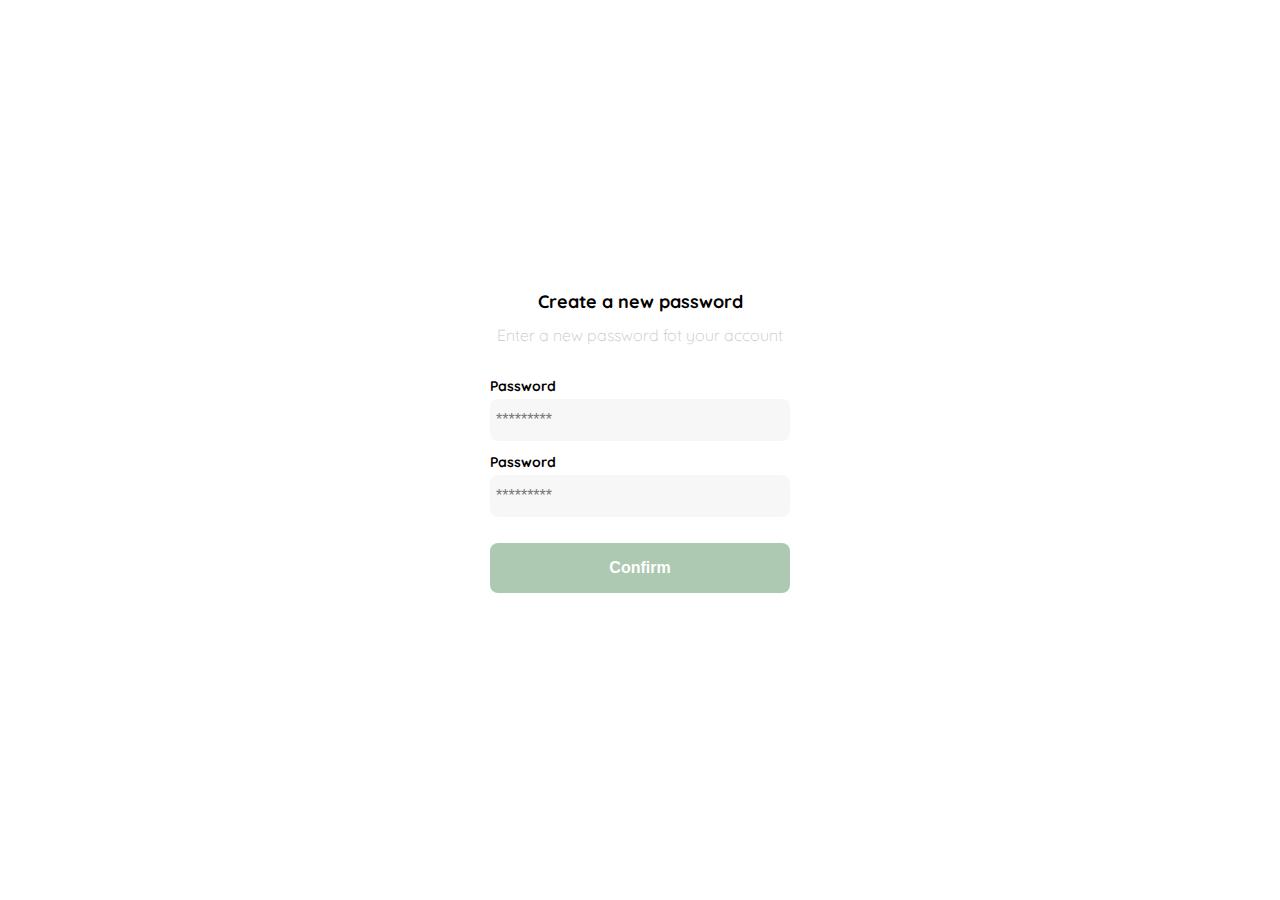
<file: clase-1/clase1.html>
<!DOCTYPE html> 
<html lang="en">
	<head>
    	<meta charset="UTF-8">
    	<meta http-equiv="X-UA-Compatible" content="IE=edge">
    	<meta name="viewport" content="width=device-width, initial-scale=1.0">
		<link rel="preconnect" href="https://fonts.googleapis.com">
		<link rel="preconnect" href="https://fonts.gstatic.com" crossorigin>
		<link href="https://fonts.googleapis.com/css2?family=Quicksand:wght@300;500;700&family=Roboto:wght@300;400;500;900&display=swap" rel="stylesheet">
    	<title>Document</title>
    	<!-- <link rel="stylesheet" href="./normalize.css">
    	<link rel="stylesheet" href="style.css"> --> 
			<style>
				:root {
					--white: #FFFFFF;
					--black: #000000;
					--very-light-pink: #c7c7c7;
					--text-input-field: #f7f7f7;
					--hospital-green: #ADC9B2;
					--sm: 14px;
					--md: 16px;
					--lg: 18px;
			}
			/* * {
					box-sizing: border-box;
			} */

			/* html {
					font-size: 62.5%;
			} */

			body {
					margin: 0;
					font-family: 'Quicksand', sans-serif;


			}

			.login {
					width: 100%;
					height: 100vh;
					display: grid;
					place-items: center;
			}

			.form-container {
					display: grid;
					grid-template-rows: auto 1fr auto;
					width: 300px;
			}

			.logo {
				width: 150px;
				margin-bottom: 48px;
				justify-self: center; 
				display: none;
			}

			.title {
					font-size: var(--lg);
					margin-bottom: 12px;
					text-align: center;
			}

			.subtitle {
					color: var(--very-light-pink);
					font-size: var(--md);
					font-weight: 300;
					margin-top: 0;
					margin-bottom: 32px;
					text-align: center;
			}
			.form {
				display: flex;
				flex-direction: column;
			}

			.label {
					font-size: var(--sm);
					font-weight: bold;
					margin-bottom: 4px;

			}

			.input {
					background-color: var(--text-input-field);
					border: none;
					border-radius: 8px;
					height: 30px;
					font-size: var(--md);
					padding: 6px;
					margin-bottom: 12px;
			}

			.primary-button {
				background-color: var(--hospital-green);
				border-radius: 8px;
				border: none;
				color: var(--white);
				width: 100%;
				cursor: pointer;
				font-size: var(--md);
				font-weight: bold;
				height: 50px;
			}
			.login-button {
				margin-top: 14px;
				margin-bottom: 30px;
			}

			@media (max-width: 640px) {
				.logo {
					display: block;
				}
			}
			</style>
	</head>
	<body>
    <div class="login">
			<div class="form-container">
				<img src="./logos/Platzi_YardSale_Logos/logo_yard_sale.svg" alt="logo" class="logo">

				<h1 class="title">Create a new password</h1>
				<p class="subtitle">Enter a new password fot your account</p>

				<form action="/" class="form">
					<label for="password" class="label">Password</label>
					<input type="pasword" name="" id="password" placeholder="*********" class="input input-password">
					<label for="new-password" class="label">Password</label>
					<input type="pasword"  id="new-password" placeholder="*********" class="input input-password">

					<input type="submit" value="Confirm" class="primary-button login-button">
				</form>
			</div>

		</div>
	</body>
</html>
</file>
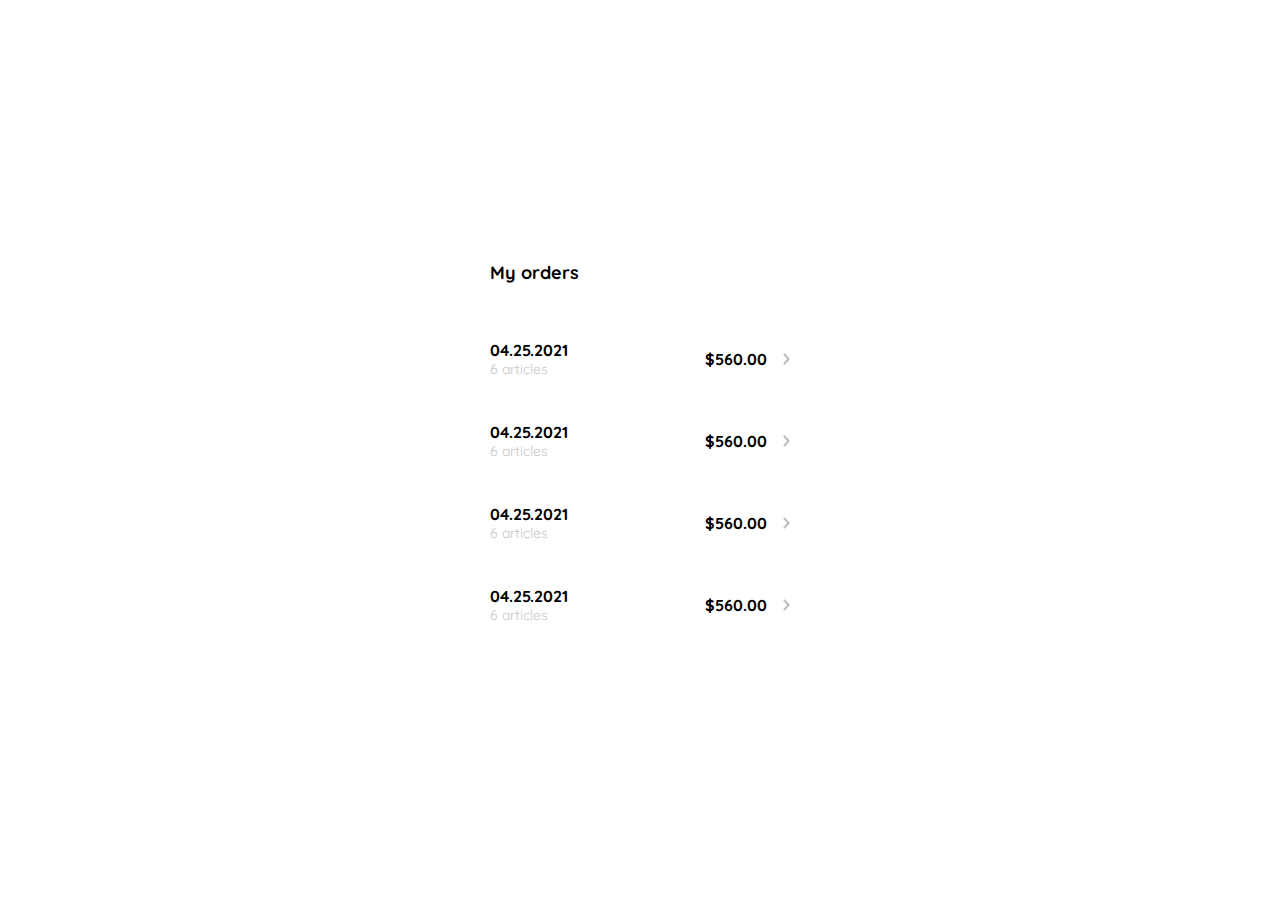
<file: clase-1/clase10.html>
<!DOCTYPE html>
<html lang="en">
	<head>
		<meta charset="UTF-8">
		<meta http-equiv="X-UA-Compatible" content="IE=edge">
		<meta name="viewport" content="width=device-width, initial-scale=1.0">
		<link rel="preconnect" href="https://fonts.googleapis.com">
		<link rel="preconnect" href="https://fonts.gstatic.com" crossorigin>
		<link href="https://fonts.googleapis.com/css2?family=Quicksand:wght@300;500;700&family=Roboto:wght@300;400;500;900&display=swap" rel="stylesheet">
		<title>Document</title>
		<style>
			:root {
					--white: #FFFFFF;
					--black: #000000;
					--very-light-pink: #c7c7c7;
					--text-input-field: #f7f7f7;
					--hospital-green: #ADC9B2;
					--sm: 14px;
					--md: 16px;
					--lg: 18px;
			}
			/* * {
					box-sizing: border-box;
			} */

			/* html {
					font-size: 62.5%;
			} */

			body {
					margin: 0;
					font-family: 'Quicksand', sans-serif;
			}
			.my-order {
				width: 100%;
				height: 100vh;
				display: grid;
				place-items: center;
			}
			.title {
				font-size: var(--lg);
				margin-bottom: 40px;
			}
			.my-order-container {
				display: grid;
				grid-template-rows: auto 1fr auto;
				width: 300px;

			}
			.my-order-content {
				display: flex;
				flex-direction: column;
			}
			.order {
				display: grid;
				grid-template-columns: auto 1fr auto;
				gap: 16px;
				align-items: center;
				margin-bottom: 12px;
				
				
			}
			.order p:nth-child(1) {
				display: flex;
				flex-direction: column;
			}
			.order p span:nth-child(1) {
				font-size: var(--md);
				font-weight: bold;
			}
			
			.order p span:nth-child(2) {
				font-size: var(--sm);
				color: var(--very-light-pink);
			}
			.order p:nth-child(2) {
				text-align: end;
				font-weight: bold;
				
			}
			
		</style>
	</head>
	<body>
    <main class="my-order">
			<div class="my-order-container">
				<h1 class="title">My orders</h1>

				<div class="my-order-content">
					<div class="order">
							<p>
								<span>04.25.2021</span>
								<span>6 articles</span>
							</p>
							<p>$560.00</p>
							<img src="./icons/flechita.svg" alt="arrow">
					</div>
					<div class="order">
						<p>
							<span>04.25.2021</span>
							<span>6 articles</span>
						</p>
						<p>$560.00</p>
						<img src="./icons/flechita.svg" alt="arrow">
					</div>
					<div class="order">
					<p>
						<span>04.25.2021</span>
						<span>6 articles</span>
					</p>
					<p>$560.00</p>
					<img src="./icons/flechita.svg" alt="arrow">
					</div>
					<div class="order">
						<p>
							<span>04.25.2021</span>
							<span>6 articles</span>
						</p>
						<p>$560.00</p>
						<img src="./icons/flechita.svg" alt="arrow">
						</div>
		
			
				
				
				</div>
			</div>
		</main>
	</body>
</html>
</file>
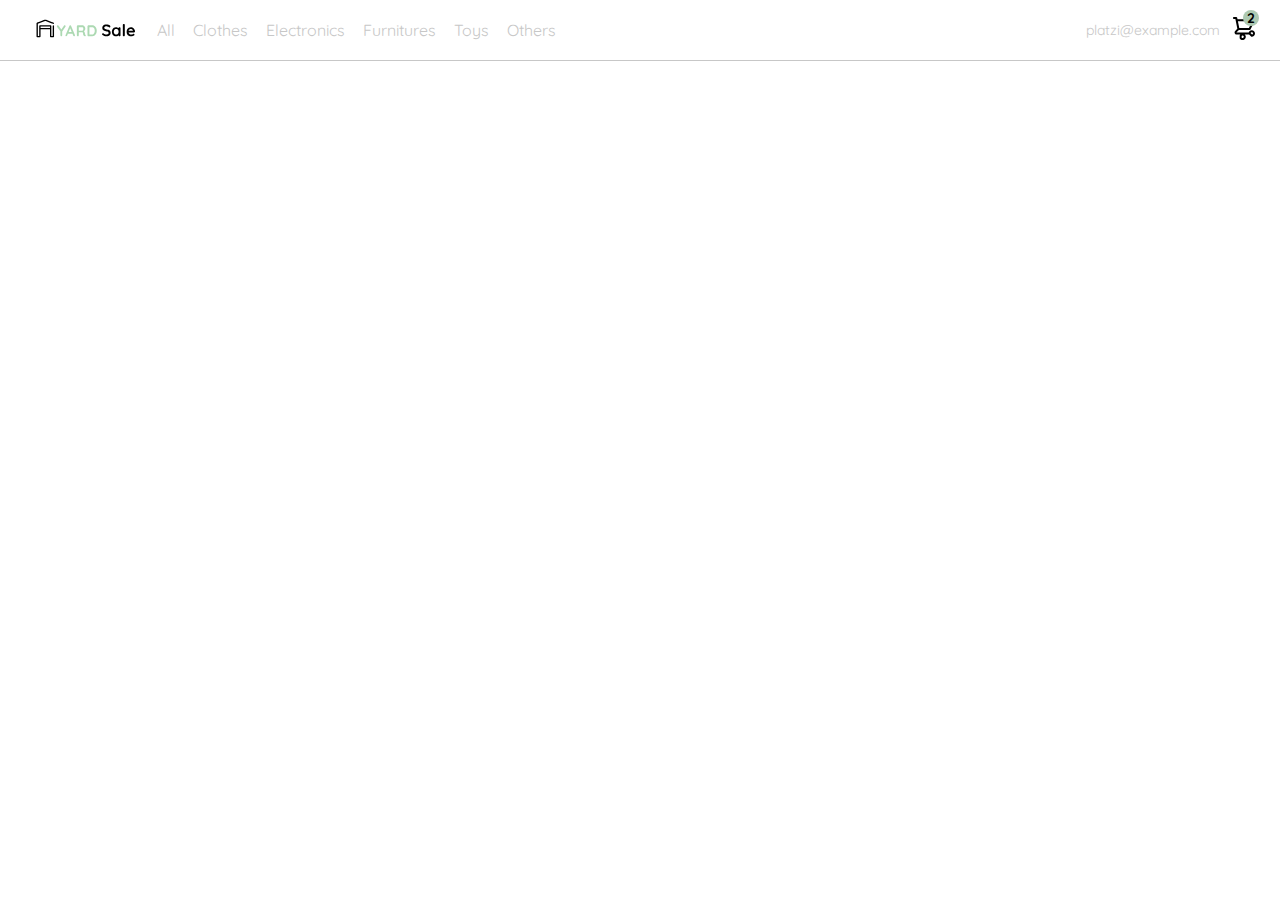
<file: clase-1/clase11.html>
<!DOCTYPE html>
<html lang="en">
	<head>
    <meta charset="UTF-8">
    <meta http-equiv="X-UA-Compatible" content="IE=edge">
    <meta name="viewport" content="width=device-width, initial-scale=1.0">
		<link rel="preconnect" href="https://fonts.googleapis.com">
		<link rel="preconnect" href="https://fonts.gstatic.com" crossorigin>
		<link href="https://fonts.googleapis.com/css2?family=Quicksand:wght@300;500;700&family=Roboto:wght@300;400;500;900&display=swap" rel="stylesheet">
    <title>Document</title>
		<style>
			:root {
					--white: #FFFFFF;
					--black: #000000;
					--very-light-pink: #c7c7c7;
					--text-input-field: #f7f7f7;
					--hospital-green: #ADC9B2;
					--sm: 14px;
					--md: 16px;
					--lg: 18px;
			}
			/* * {
					box-sizing: border-box;
			} */

			/* html {
					font-size: 62.5%;
			} */

			body {
					margin: 0;
					font-family: 'Quicksand', sans-serif;


			}
			nav {
				display: flex;
				justify-content: space-between;
				padding: 0 24px;
				border-bottom: 1px solid var(--very-light-pink);
			}
			.menu {
				display: none;
			}
			.logo {
				width: 100px;
			}
			.navbar-left ul, 
			.navbar-right ul {
				
				list-style: none;
				padding: 0;
				margin: 0;
				display: flex;
				align-items: center;
				height: 60px;
			}
			.navbar-left {
				display: flex;
				margin-left: 12px;
			}
			.navbar-left ul {
			
				margin-left: 12px;
			}
			.navbar-left ul li a, .navbar-right ul li a {
				text-decoration: none;
				color: var(--very-light-pink);
				border: 1px solid var(--white);
				padding: 8px;
				border-radius: 8px;
				
			}
			.navbar-left ul li a:hover, .navbar-right ul li a:hover {
				
				border: 1px solid var(--hospital-green);
				color: var(--hospital-green);
				
			}
			.navbar-email {
				color: var(--very-light-pink);
				font-size: var(--sm);
				margin-right: 12px;
			}
			.navbar-shopping-cart {
				position: relative;
			}
			.navbar-shopping-cart div {
				width: 16px;
				height: 16px;
				background-color: var(--hospital-green);
				border-radius:  50%;
				font-size: var(--sm);
				font-weight: bold;
				position: absolute;
				top: -6px;
				right: -3px;
				display: flex;
				justify-content: center;
				align-items: center;
			}

			@media (max-width: 640px) {
				.menu {
					display: block;
				}
				.navbar-left ul {
					display: none;
				}
				.navbar-email {
					display: none;
				}
			}
		</style>
	</head>
	<body>
    <nav>
			<img src="./icons/icon_menu.svg" alt="menu" class="menu">

			<div class="navbar-left">
				<img src="./logos/Platzi_YardSale_Logos/logo_yard_sale.svg" alt="logo" class="logo">

				<ul>
					<li>
						<a href="/">All</a>
					</li>
					<li>
						<a href="/">Clothes</a>
					</li>
					<li>
						<a href="/">Electronics</a>
					</li>
					<li>
						<a href="/">Furnitures</a>
					</li>
					<li>
						<a href="/">Toys</a>
					</li>
					<li>
						<a href="/">Others</a>
					</li>
				</ul>
			</div>
			<div class="navbar-right">
				<ul>
					<li class="navbar-email">platzi@example.com</li>
					<li class="navbar-shopping-cart">
						<img src="./icons/icon_shopping_cart.svg" alt="shopping cart">
						<div>2</div>
					</li>
				</ul>
			</div>
		</nav>
	</body>
</html>
</file>
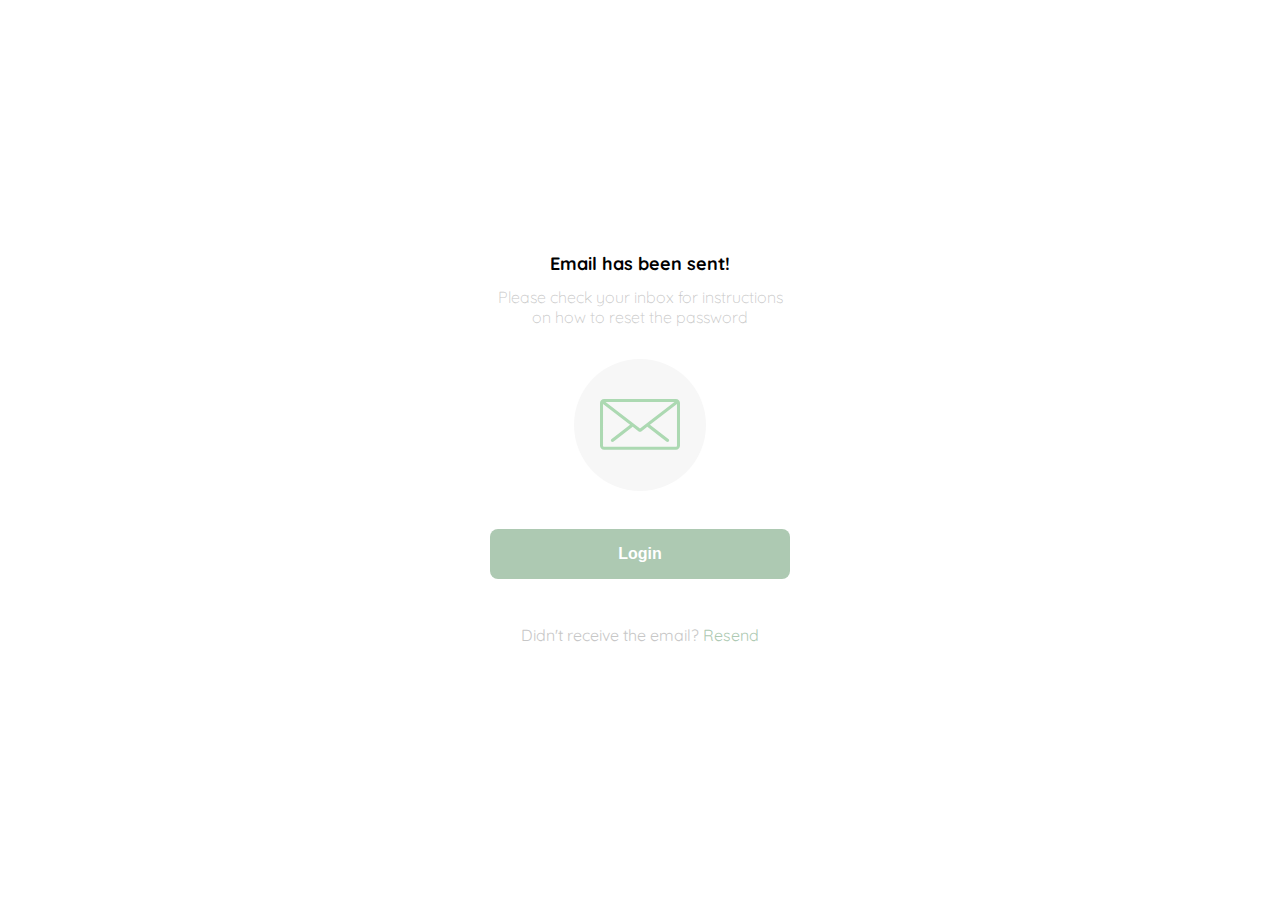
<file: clase-1/clase2.html>
<!DOCTYPE html> 
<html lang="en">
	<head>
    	<meta charset="UTF-8">
    	<meta http-equiv="X-UA-Compatible" content="IE=edge">
    	<meta name="viewport" content="width=device-width, initial-scale=1.0">
			<link rel="preconnect" href="https://fonts.googleapis.com">
			<link rel="preconnect" href="https://fonts.gstatic.com" crossorigin>
			<link href="https://fonts.googleapis.com/css2?family=Quicksand:wght@300;500;700&family=Roboto:wght@300;400;500;900&display=swap" rel="stylesheet">
    	<title>Document</title>
    	<!-- <link rel="stylesheet" href="./normalize.css">
    	<link rel="stylesheet" href="style.css"> --> 
			<style>
				:root {
					--white: #FFFFFF;
					--black: #000000;
					--very-light-pink: #c7c7c7;
					--text-input-field: #f7f7f7;
					--hospital-green: #ADC9B2;
					--sm: 14xp;
					--md: 16px;
					--lg: 18px;
			}
			/* * {
					box-sizing: border-box;
			} */

			/* html {
					font-size: 62.5%;
			} */

			body {
					margin: 0;
					font-family: 'Quicksand', sans-serif;


			}

			.login {
					width: 100%;
					height: 100vh;
					display: grid;
					place-items: center;
			}

			.form-container {
					display: grid;
					grid-template-rows: auto 1fr auto;
					width: 300px;
					justify-items: center;
			}

			.logo {
				width: 150px;
				margin-bottom: 48px;
				justify-self: center; 
				display: none;
			}

			.title {
					font-size: var(--lg);
					margin-bottom: 12px;
					text-align: center;
			}

			.subtitle {
					color: var(--very-light-pink);
					font-size: var(--md);
					font-weight: 300;
					margin-top: 0;
					margin-bottom: 32px;
					text-align: center;
			}

			.email-image {
				width: 132px;
				height: 132px;
				border-radius: 50%;
				background-color: var(--text-input-field);
				display: flex;
				justify-content: center;
				align-items: center;
				margin-bottom: 24px;
			}
			
			.email-image img {
				width: 80px;
			}

			.resend {
				font-size: var(--sm);
			}

			.resend span {
				color: var(--very-light-pink);
			}

			.resend a {
				color: var(--hospital-green);
				text-decoration: none;
			}


			.primary-button {
				background-color: var(--hospital-green);
				border-radius: 8px;
				border: none;
				color: var(--white);
				width: 100%;
				cursor: pointer;
				font-size: var(--md);
				font-weight: bold;
				height: 50px;
			}
			.login-button {
				margin-top: 14px;
				margin-bottom: 30px;
			}

			@media (max-width: 640px) {
				.logo {
					display: block;
				}
			}
			</style>
	</head>
	<body>
    <div class="login">
			<div class="form-container">
				<img src="./logos/Platzi_YardSale_Logos/logo_yard_sale.svg" alt="logo" class="logo">

				<h1 class="title">Email has been sent!</h1>
				<p class="subtitle">Please check your inbox for instructions on how to reset the password </p>

				<div class="email-image">
					<img src="./icons/email.svg" alt="email">

				</div>
         
				<button class="primary-button login-button">Login</button>

				<p class="resend">
					<span>Didn't receive the email?</span>
					<a href="">Resend</a>
				</p>
			
			</div>
		</div>
	</body>
</html>
</file>
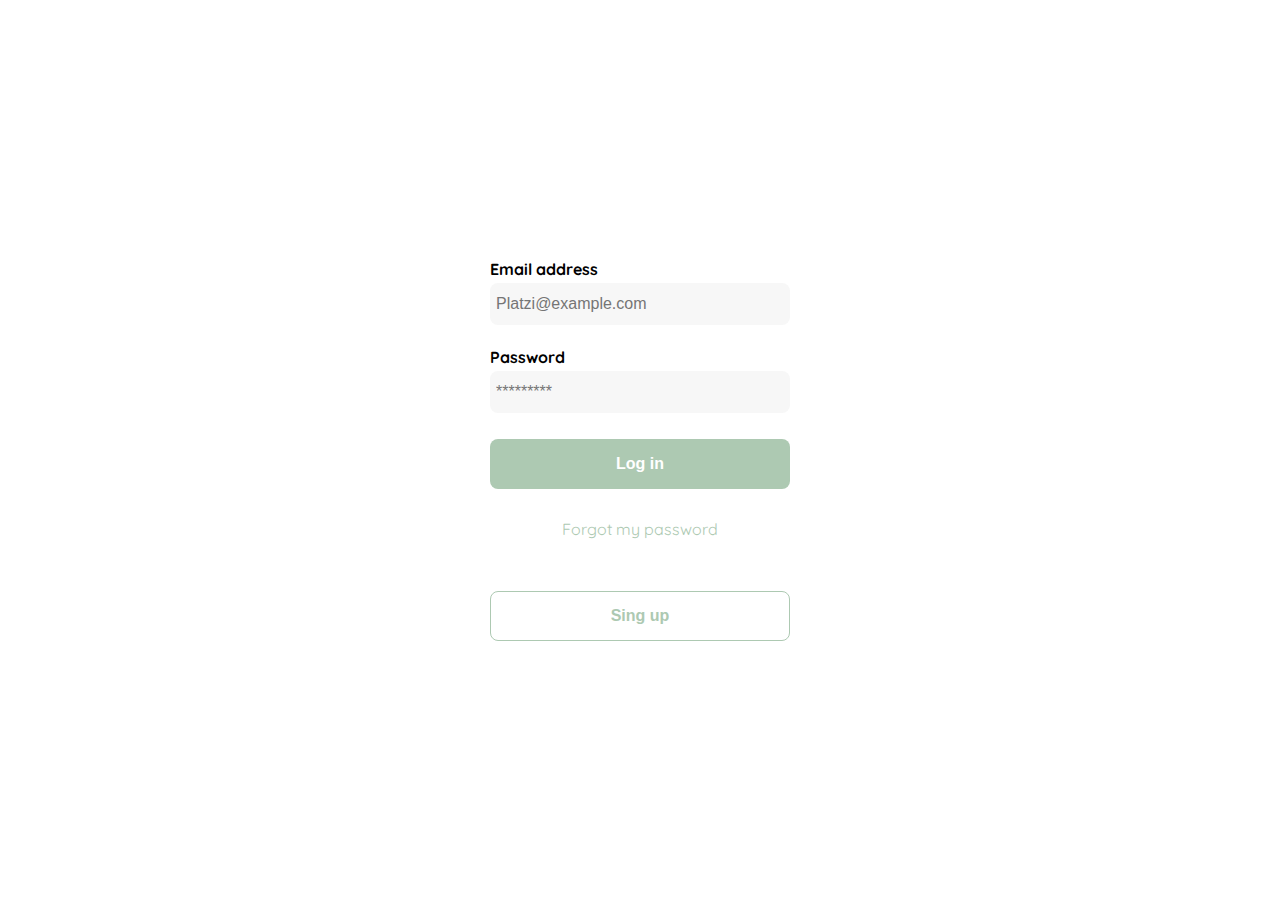
<file: clase-1/clase3.html>
<!DOCTYPE html> 
<html lang="en">
	<head>
    	<meta charset="UTF-8">
    	<meta http-equiv="X-UA-Compatible" content="IE=edge">
    	<meta name="viewport" content="width=device-width, initial-scale=1.0">
			<link rel="preconnect" href="https://fonts.googleapis.com">
			<link rel="preconnect" href="https://fonts.gstatic.com" crossorigin>
			<link href="https://fonts.googleapis.com/css2?family=Quicksand:wght@300;500;700&family=Roboto:wght@300;400;500;900&display=swap" rel="stylesheet">
    	<title>Document</title>
    	<!-- <link rel="stylesheet" href="./normalize.css">
    	<link rel="stylesheet" href="style.css"> --> 
			<style>
				:root {
					--white: #FFFFFF;
					--black: #000000;
					--very-light-pink: #c7c7c7;
					--text-input-field: #f7f7f7;
					--hospital-green: #ADC9B2;
					--sm: 14xp;
					--md: 16px;
					--lg: 18px;
			}
			/* * {
					box-sizing: border-box;
			} */

			/* html {
					font-size: 62.5%;
			} */

			body {
					margin: 0;
					font-family: 'Quicksand', sans-serif;


			}

			.login {
					width: 100%;
					height: 100vh;
					display: grid;
					place-items: center;
			}

			.form-container {
					display: grid;
					grid-template-rows: auto 1fr auto;
					width: 300px;
			}

			.logo {
				width: 150px;
				margin-bottom: 48px;
				justify-self: center; 
				display: none;
			}

			
			
			.form {
				display: flex;
				flex-direction: column;
			}

			.form a {
				color: var(--hospital-green);
				font-size: var(--sm);
				text-align: center;
				text-decoration: none;
				margin-bottom: 52px;
			}

			.label {
					font-size: var(--sm);
					font-weight: bold;
					margin-bottom: 4px;

			}

			.input {
					background-color: var(--text-input-field);
					border: none;
					border-radius: 8px;
					height: 30px;
					font-size: var(--md);
					padding: 6px;
					margin-bottom: 12px;
			}
			
			.input-email {
				margin-bottom: 22px;


			}
			.primary-button {
				background-color: var(--hospital-green);
				border-radius: 8px;
				border: none;
				color: var(--white);
				width: 100%;
				cursor: pointer;
				font-size: var(--md);
				font-weight: bold;
				height: 50px;
			}
			.secondary-button {
				background-color: var(--white);
				border-radius: 8px;
				border: 1px solid var(--hospital-green);
				color: var(--hospital-green);
				width: 100%;
				cursor: pointer;
				font-size: var(--md);
				font-weight: bold;
				height: 50px;
			}

			.login-button {
				margin-top: 14px;
				margin-bottom: 30px;
			}
			/* @media (min-width:639px){
				.secondary-button {
					margin-bottom: 2px;


				}
			}	 */
			@media (max-width: 640px) {
				.logo {
					display: block;
				}
				.secondary-button {
					width: 300px;
					position: absolute;
					bottom: 0;
					margin-bottom: 24px;
				}
			}
			</style>
	</head>
	<body>
    <div class="login">
			<div class="form-container">
				<img src="./logos/Platzi_YardSale_Logos/logo_yard_sale.svg" alt="logo" class="logo">


				<form action="/" class="form">
					<label for="email" class="label">Email address</label>
					<input type="text"  id="email" placeholder="Platzi@example.com" class="input input-email">
					<label for="password" class="label">Password</label>
					<input type="pasword"  id="password" placeholder="*********" class="input input-password">

					<input type="submit" value="Log in" class="primary-button login-button">
					<a href="/">Forgot my password</a>

				</form>

				<button class="secondary-button signup-button">Sing up</button>
			</div>

		</div>
	</body>
</html>
</file>
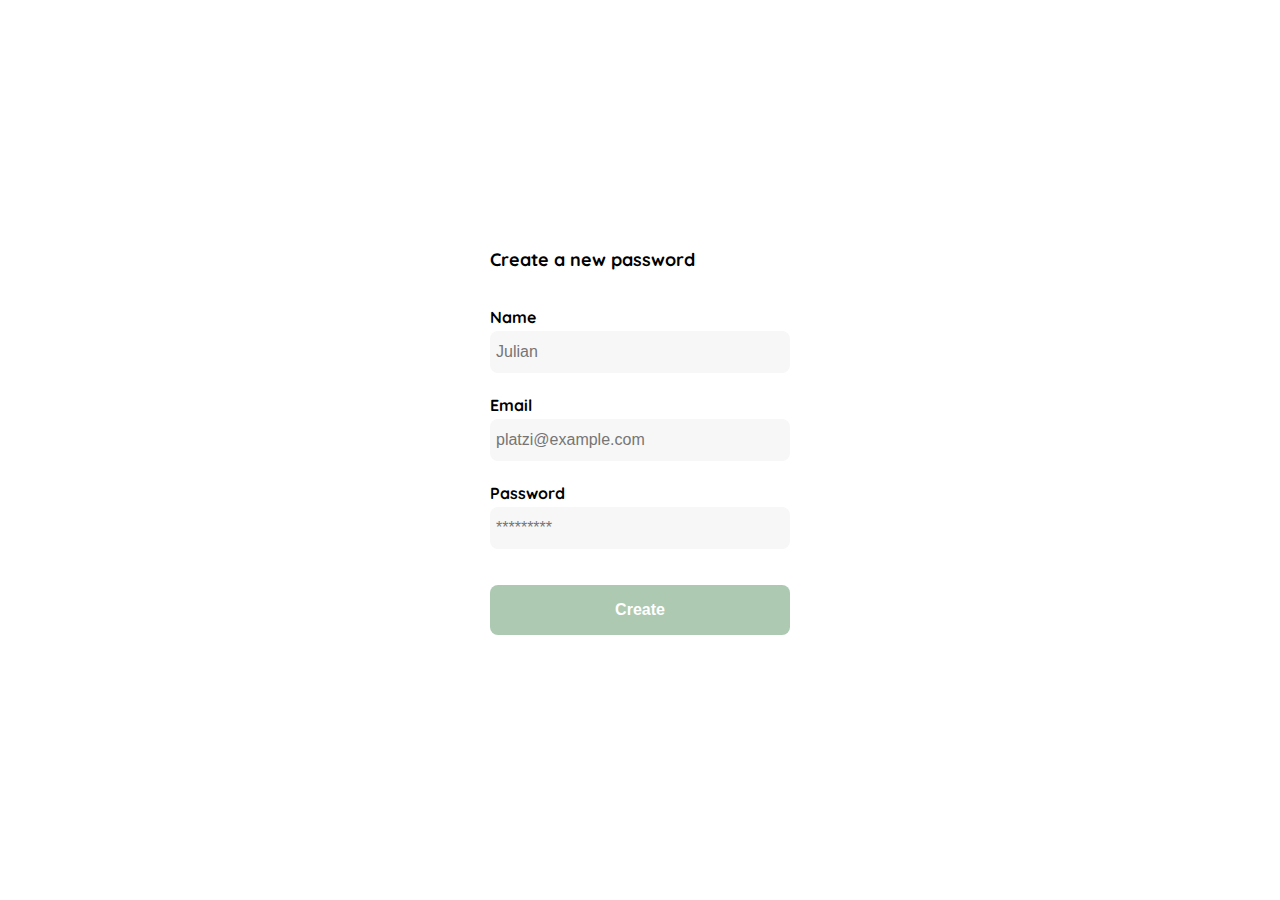
<file: clase-1/clase4.html>
<!DOCTYPE html> 
<html lang="en">
	<head>
    	<meta charset="UTF-8">
    	<meta http-equiv="X-UA-Compatible" content="IE=edge">
    	<meta name="viewport" content="width=device-width, initial-scale=1.0">
			<link rel="preconnect" href="https://fonts.googleapis.com">
			<link rel="preconnect" href="https://fonts.gstatic.com" crossorigin>
			<link href="https://fonts.googleapis.com/css2?family=Quicksand:wght@300;500;700&family=Roboto:wght@300;400;500;900&display=swap" rel="stylesheet">
    	<title>Document</title>
    	<!-- <link rel="stylesheet" href="./normalize.css">
    	<link rel="stylesheet" href="style.css"> --> 
			<style>
				:root {
					--white: #FFFFFF;
					--black: #000000;
					--very-light-pink: #c7c7c7;
					--text-input-field: #f7f7f7;
					--hospital-green: #ADC9B2;
					--sm: 14xp;
					--md: 16px;
					--lg: 18px;
			}
			/* * {
					box-sizing: border-box;
			} */

			/* html {
					font-size: 62.5%;
			} */

			body {
					margin: 0;
					font-family: 'Quicksand', sans-serif;


			}

			.login {
					width: 100%;
					height: 100vh;
					display: grid;
					place-items: center;
			}

			.form-container {
					display: grid;
					grid-template-rows: auto 1fr auto;
					width: 300px;
			}

			.logo {
				width: 150px;
				margin-bottom: 48px;
				justify-self: center; 
				display: none;
			}

			.title {
					font-size: var(--lg);
					margin-bottom: 36px;
					text-align: start;
			}

			.form {
				display: flex;
				flex-direction: column;
			}

            .form div {
                display: flex;
                flex-direction: column;
            }

			.label {
					font-size: var(--sm);
					font-weight: bold;
					margin-bottom: 4px;

			}

			.input {
				background-color: var(--text-input-field);
                border: none;
                border-radius: 8px;
                height: 30px;
                font-size: var(--md);
                padding: 6px;
                margin-bottom: 12px;
			}
            .input-name, 
			.input-email, 
			.input-password {
                margin-bottom: 22px;
            
            }
			.primary-button {
				background-color: var(--hospital-green);
				border-radius: 8px;
				border: none;
				color: var(--white);
				width: 100%;
				cursor: pointer;
				font-size: var(--md);
				font-weight: bold;
				height: 50px;
			}
			.login-button {
				margin-top: 14px;
				margin-bottom: 30px;
			}

			@media (max-width: 640px) {
				.form-container{
					height: 100%;
                    
				}
				.form {
					height: 100%;
					justify-content: space-between;
				}
			}
			</style>
	</head>
	<body>
    <div class="login">
			<div class="form-container">
				<h1 class="title">Create a new password</h1>
				

				<form action="/" class="form">
                    <div >
                        <label for="name" class="label">Name
                        </label>
					<input type="text" name="" id="name" placeholder="Julian" class="input input-name">

                    <label for="email" class="label">Email</label>
					<input type="text" email="" id="email" placeholder="platzi@example.com" class="input input-email">

					<label for="password" class="label">Password</label>
					<input type="pasword"  id="password" placeholder="*********" class="input input-password">
                    </div>
					

					<input type="submit" value="Create" class="primary-button login-button">
				</form>
			</div>

		</div>
	</body>
</html>
</file>
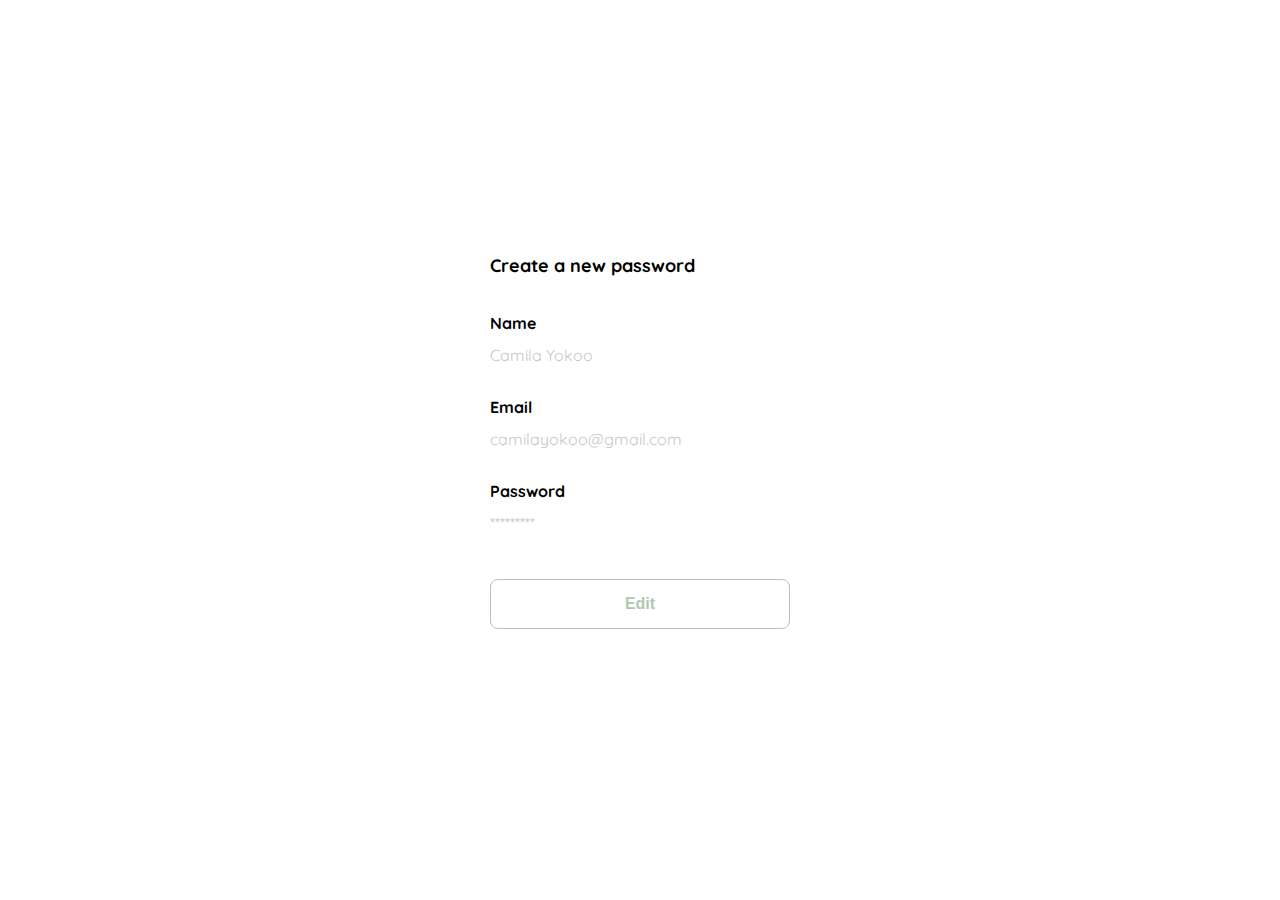
<file: clase-1/clase5.html>
<!DOCTYPE html> 
<html lang="en">
	<head>
    	<meta charset="UTF-8">
    	<meta http-equiv="X-UA-Compatible" content="IE=edge">
    	<meta name="viewport" content="width=device-width, initial-scale=1.0">
			<link rel="preconnect" href="https://fonts.googleapis.com">
			<link rel="preconnect" href="https://fonts.gstatic.com" crossorigin>
			<link href="https://fonts.googleapis.com/css2?family=Quicksand:wght@300;500;700&family=Roboto:wght@300;400;500;900&display=swap" rel="stylesheet">
    	<title>Document</title>
    	<!-- <link rel="stylesheet" href="./normalize.css">
    	<link rel="stylesheet" href="style.css"> --> 
			<style>
				:root {
					--white: #FFFFFF;
					--black: #000000;
					--very-light-pink: #c7c7c7;
					--text-input-field: #f7f7f7;
					--hospital-green: #ADC9B2;
					--sm: 14xp;
					--md: 16px;
					--lg: 18px;
			}
			/* * {
					box-sizing: border-box;
			} */

			/* html {
					font-size: 62.5%;
			} */

			body {
					margin: 0;
					font-family: 'Quicksand', sans-serif;


			}

			.login {
					width: 100%;
					height: 100vh;
					display: grid;
					place-items: center;
			}

			.form-container {
					display: grid;
					grid-template-rows: auto 1fr auto;
					width: 300px;
			}

			.logo {
				width: 150px;
				margin-bottom: 48px;
				justify-self: center; 
				display: none;
			}

			.title {
					font-size: var(--lg);
					margin-bottom: 36px;
					text-align: start;
			}

			.form {
				display: flex;
				flex-direction: column;
			}

            .form div {
                display: flex;
                flex-direction: column;
            }

			.label {
					font-size: var(--sm);
					font-weight: bold;
					margin-bottom: 4px;

			}
			.value {
				color: var(--very-light-pink);
				font-size: var(--md);
				margin: 8px 0 32px 0;

			}
			.secundary-button {
				background-color: var(--white);
				border-radius: 8px;
				border: 1px solid var(--hospital-green);
				color: var(--hospital-green);
				width: 100%;
				cursor: pointer;
				font-size: var(--md);
				font-weight: bold;
				height: 50px;
			}
			.login-button {
				margin-top: 14px;
				margin-bottom: 30px;
			}

			@media (max-width: 640px) {
				.form-container{
					height: 100%;
                    
				}
				.form {
					height: 100%;
					justify-content: space-between;
				}
			}
			</style>
	</head>
	<body>
    <div class="login">
			<div class="form-container">
				<h1 class="title">Create a new password</h1>
				

				<form action="/" class="form">

					<div >
							<label for="name" class="label">Name</label>
							<p class="value">Camila Yokoo</p>

							<label for="email" class="label">Email</label>
							<p class="value">camilayokoo@gmail.com</p>

							<label for="password" class="label">Password</label>
							<p class="value">*********</p>
					</div>
					<input type="submit" value="Edit" class="secundary-button login-button">
				</form>
			</div>

		</div>
	</body>
</html>
</file>
<file: clase-1/style.css>
/* :root {
    --white: #FFFFFF;
    --black: #000000;
    --very-light-pink: #c7c7c7;
    --text-input-field: #f7f7f7;
    --hospital-green: #ADC9B2;
    --sm: 14xp;
    --md: 16px;
    --lg: 18px;
}
/* * {
    box-sizing: border-box;
} */

/* html {
    font-size: 62.5%;
} */

body {
    font-family: 'Quicksand', sans-serif;


}

.login {
    width: 100%;
    height: 100vh;
    display: grid;
    place-items: center;
}

.form-container {
    display: grid;
    grid-template-rows: auto 1fr auto;
    width: 300px;
}

.logo {
   width: 150px;
   margin-bottom: 48px;
   justify-self: center;
   display: none;
}

.title {
    font-size: var(--lg);
    margin-bottom: 12px;
    text-align: center;
}

.subtitle {
    color: var(--very-light-pink);
    font-size: var(--md);
    font-weight: 300;
    margin-top: 0;
    margin-bottom: 32px;
    text-align: center;
}

.label {
    font-size: var(--sm);
    font-weight: bold;
    margin-bottom: 4px;

}

.input {
    background-color: var(--text-input-field);
    border: nobe;
    border-radius: 8px;
    height: 30px;
    font-size: var(--md);
    padding: 6px;
}
</file>
